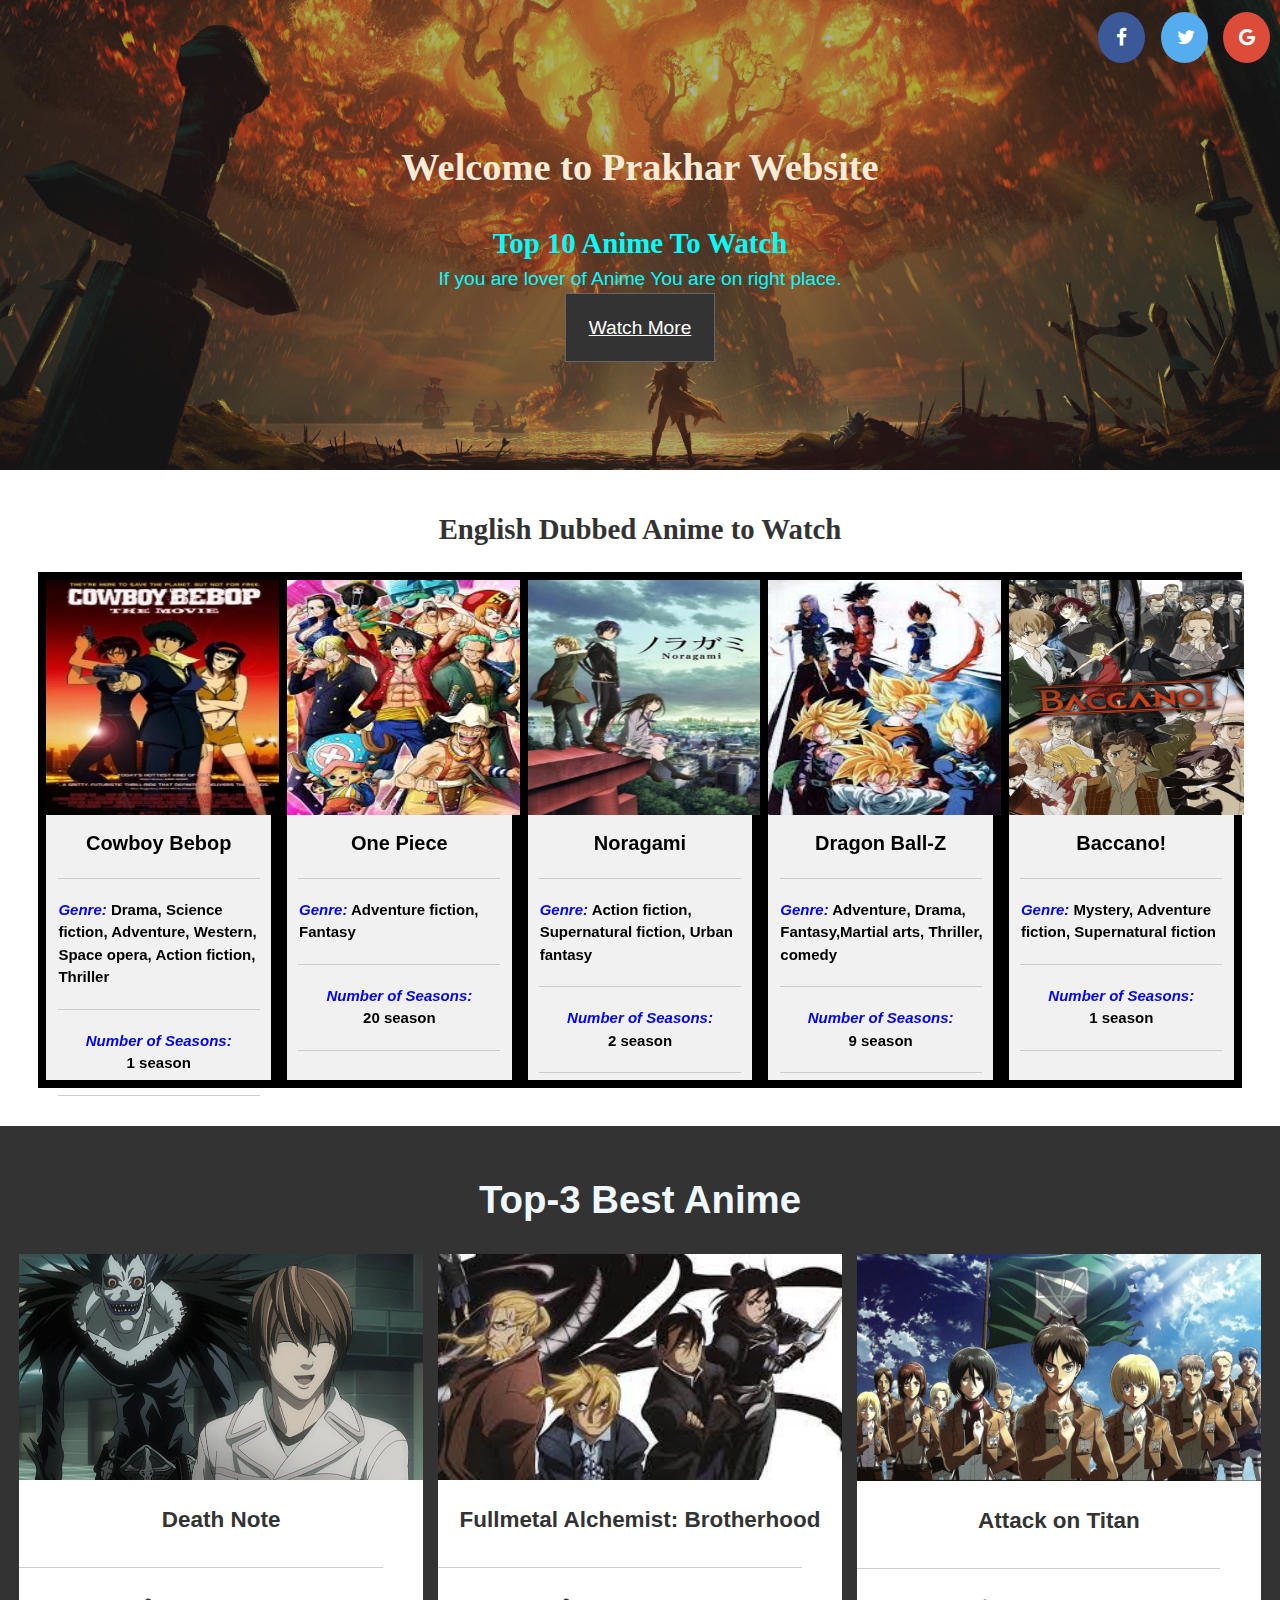
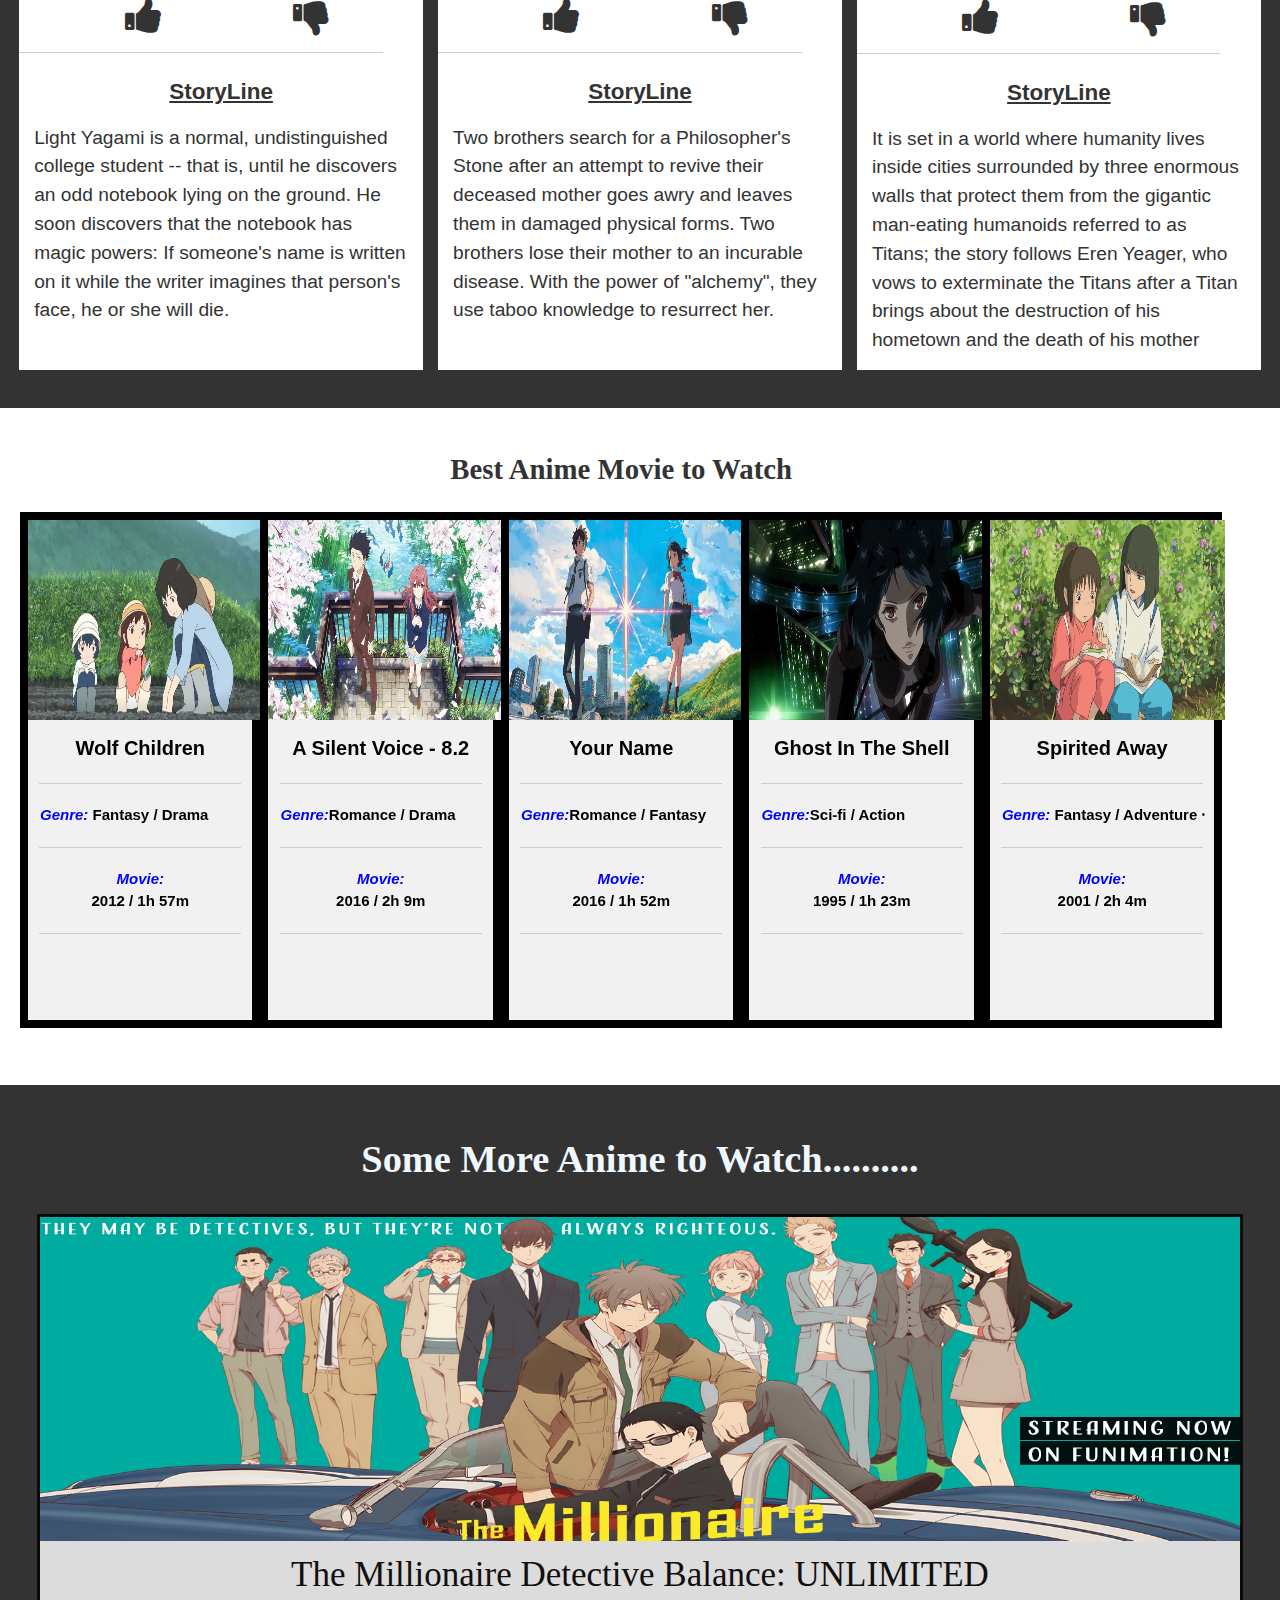
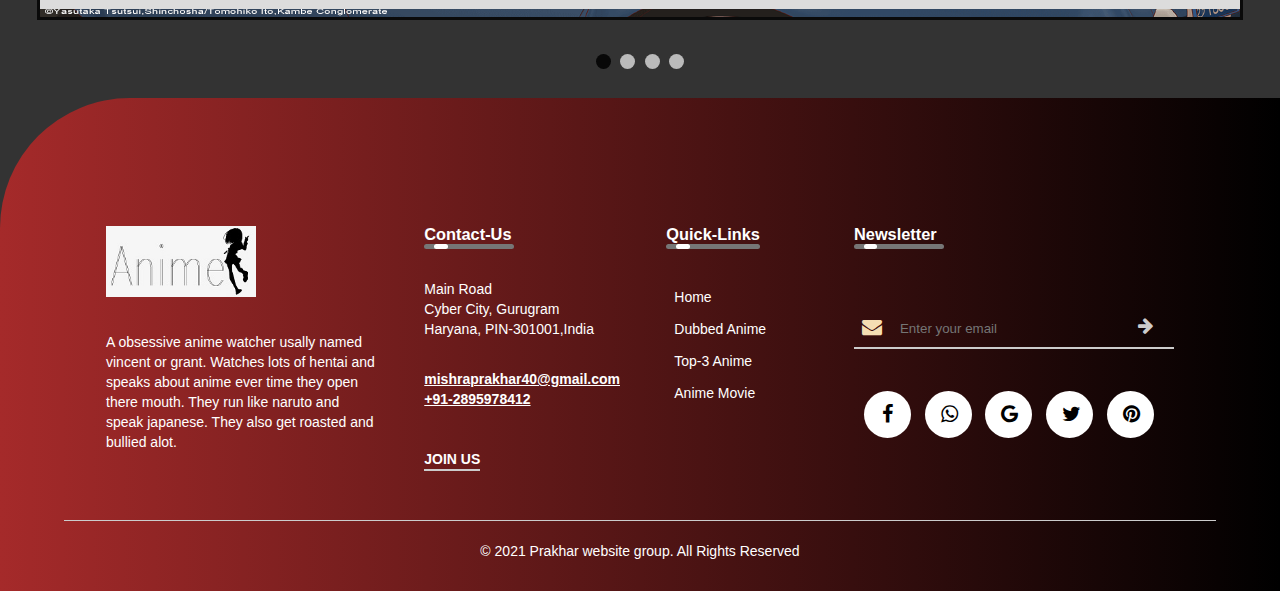
<file: index.html>
<!DOCTYPE html>
<html lang="en">
<head>
    <title>Anime</title>
    <link rel="stylesheet" href="stylep.css">
    <link rel="stylesheet" href="https://cdnjs.cloudflare.com/ajax/libs/font-awesome/4.7.0/css/font-awesome.min.css">
    <link rel="stylesheet" href="footer.css">
    
</head>
<body>
    <header id="header">
    
        <div class="bg"></div>
        <div id="social"><a href="https://www.facebook.com/" class="fa fa-facebook"></a>
            <a href="https://twitter.com/?lang=en" target="blank" class="fa fa-twitter"></a>
            <a href="https://www.google.co.in/" target="blank" class="fa fa-google"></a></div>

        <h1 class="content">Welcome to Prakhar Website </h1>
        <h2 style="font-family: cursive;color: aqua;">Top 10 Anime To Watch</h2>
        <p>If you are lover of Anime You are on right place.</p>
        <a class="btn" href="#section-d">Watch More</a>
    </header>   
    <main>
        <section id="section-a">
           <div class="content-wrap">
               <h2 class="content-title">
                    English Dubbed Anime to Watch
               </h2>
           </div>
           <div class="flex-container">
            <div class="flip-card">
                <div class="flip-card-inner">
               <div class="flip-card-front">
                   <img src="image/1-flex.jpg" class="mimage">
                   <h1>Cowboy Bebop</h1>
                   <hr>
                   <h2 class="english"><i style="color: blue;">Genre:</i> Drama, Science fiction, Adventure, Western, Space opera, Action fiction, Thriller</h2>
                   <hr>
                   <h2><i style="color: blue;">Number of Seasons:</i><br>1 season</h2><hr>
               </div>
               <div class="flip-card-back">
                <h1 style="color: black; text-decoration: double underline; ">StoryLine</h1>
                <p class="made">Cocky Spike Spiegel and the crew of his spaceship, Bebop, an intrepid band of bounty hunters, land on Mars in the year 2071 chasing an enormous cash reward. The four-person team, also including looming cyborg Jet Black, fearless Faye Valentine and tech expert Edward, are in search of ex-military officer Vincent. The former hero has become a biological terrorist with an arsenal of devastating nano-bots that he'll let loose on Alba City on the night before Halloween if his demands aren't met.                </p>
        
              </div>
            </div>
        </div>
        <div class="flip-card">
            <div class="flip-card-inner">
               <div class="flip-card-front">
                   <img src="image/2-flex.jpg" class="mimage">
                   <h1>One Piece </h1>
                   <hr>
                   <h2 class="english"><i style="color: blue;">Genre:</i> Adventure fiction, Fantasy </h2>
                   <hr>
                   <h2><i style="color: blue;">Number of Seasons:</i><br>20 season</h2><hr>
               </div>
               <div class="flip-card-back">
                <h1 style="color: black; text-decoration: double underline; ">StoryLine</h1>
                <p class="made">The series focuses on Monkey D. Luffy, a rubberized young man who, inspired by his childhood idol, the powerful pirate "Red Haired" Shanks, sets off on a journey from the East Blue Sea to find the mythical One Piece and proclaim himself the King of the Pirates.
                </p>
        
              </div>
            </div>
        </div>
        <div class="flip-card">
            <div class="flip-card-inner">
               <div class="flip-card-front">
                   <img src="image/3-flex.jpg" class="mimage">
                   <h1>Noragami </h1>
                   <hr>
                   <h2 class="english"><i style="color: blue;">Genre:</i> Action fiction, Supernatural fiction, Urban fantasy </h2>
                   <hr>
                   <h2><i style="color: blue;">Number of Seasons:</i><br>2 season</h2><hr>
                </div>
                   <div class="flip-card-back">
                    <h1 style="color: black; text-decoration: double underline; ">StoryLine</h1>
                    <p class="made">A minor god seeking to gain widespread worship teams up with a human girl he saved to gain fame, recognition and at least one shrine dedicated to him. A minor god seeking to gain widespread worship teams up with a human girl he saved to gain fame, recognition and at least one shrine dedicated to him.                </p>
            
                  </div>
    
                </div>
            
                </div>
                <div class="flip-card">
                    <div class="flip-card-inner">
               <div class="flip-card-front">
                   <img src="image/4-flex.jpg" class="mimage">
                   <h1>Dragon Ball-Z</h1>
                   <hr>
                   <h2 class="english"><i style="color: blue;">Genre:</i> Adventure, Drama, Fantasy,Martial arts, Thriller, comedy       </h2>
                   <hr>
                   <h2><i style="color: blue;">Number of Seasons:</i><br>9 season</h2><hr>
               </div>
               <div class="flip-card-back">
                <h1 style="color: black; text-decoration: double underline; ">StoryLine</h1>
                <p class="made">Cocky Spike Spiegel and the crew of his spaceship, Bebop, an intrepid band of bounty hunters, land on Mars in the year 2071 chasing an enormous cash reward. The four-person team, also including looming cyborg Jet Black, fearless Faye Valentine and tech expert Edward, are in search of ex-military officer Vincent. The former hero has become a biological terrorist with an arsenal of devastating nano-bots that he'll let loose on Alba City on the night before Halloween if his demands aren't met.                </p>
        
              </div>

            </div>
        
            </div>
            <div class="flip-card">
                <div class="flip-card-inner">

               <div class="flip-card-front">
                   <img src="image/5-flex.jpg" class="mimage">
                   <h1>Baccano! </h1>
                   <hr>
                   <h2 class="english"><i style="color: blue;">Genre:</i> Mystery, Adventure fiction, Supernatural fiction </h2>
                   <hr>
                   <h2><i style="color: blue;">Number of Seasons:</i><br>1 season</h2><hr>
               </div>
               <div class="flip-card-back">
                   <h1 style="color: black; text-decoration: double underline; ">StoryLine</h1>
                <p class="made">A crazy fantasy caper involving alchemists, immortals, gangsters, outlaws and an elixir of immortality, spread over several decades. In the year 1711, a group of alchemists are granted an elixir of immortality, with the stipulation that they must kill each other until there can be only one.                </p>
        
              </div>

            </div>
        
            </div>

           </div>

        </section>
        <section id="section-b">
            <h1>Top-3 Best Anime</h1>
            <ul>
                <li>
                    <div class="item">
                        <img src="image/11.jpg" alt="Not Responding">
                        <div class="card-content">
                            <h3 class="card-title" style="text-align: center;">Death Note </h3>
                            <hr style="margin:0;">
                            <span id="like1" onclick="like1()" class="m " >
                                <i class="fa fa-thumbs-up"></i>
                            </span>
                            <span id="dislike1" class="m " onclick="dislike1()" style="margin-left: 100px;" >
                                <i class="fa fa-thumbs-down"></i>
                            </span> 
                            <hr style="margin:0;">           
                            <h3 style="text-align: center; text-decoration: underline; margin-bottom: 0;">StoryLine</h3>                                               
                            <p  style="padding: 15px;">Light Yagami is a normal, undistinguished college student -- that is, until he discovers an odd notebook lying on the ground. He soon discovers that the notebook has magic powers: If someone's name is written on it while the writer imagines that person's face, he or she will die. 
                            </p>
                        </div>
                    </div>                    
                </li>

                <li>
                    <div class="item">
                        <img src="image/2.jpg" alt="Not Responding">
                        <div class="card-content">
                           
                            <h3 class="card-title" style="text-align: center;">Fullmetal Alchemist: Brotherhood</h3>
                            <hr style="margin:0;">
                            <span id="like2" onclick="like2()" class="m " >
                                <i class="fa fa-thumbs-up"></i>
                            </span>
                            <span id="dislike2"class="m " onclick="dislike2()" style="margin-left: 100px;" >
                                <i class="fa fa-thumbs-down"></i>
                            </span> 
                            <hr style="margin:0;">   
                            <h3 style="text-align: center; text-decoration: underline;margin-bottom: 0;">StoryLine</h3>                                                     
                            <p style="padding: 15px;">Two brothers search for a Philosopher's Stone after an attempt to revive their deceased mother goes awry and leaves them in damaged physical forms. Two brothers lose their mother to an incurable disease. With the power of "alchemy", they use taboo knowledge to resurrect her.</p>
                       
                        </div>
                    </div>

                </li>

                <li>
                    <div class="item">
                        <img src="image/attack on titan.jpeg" alt="Not Responding">
                        <div class="card-content">
                            <h3 class="card-title" style="text-align: center;">Attack on Titan </h3>
                            <hr style="margin:0;">
                            <span id="like3" onclick="like3()" class="m " >
                                <i class="fa fa-thumbs-up"></i>
                            </span>
                            <span id="dislike3"class="m " onclick="dislike3()" style="margin-left: 100px;" >
                                <i class="fa fa-thumbs-down"></i>
                            </span> 
                            <hr style="margin:0;">  
                            <h3 style="text-align: center; text-decoration: underline;margin-bottom: 0;">StoryLine</h3>                            
                            <p style="padding: 15px;">It is set in a world where humanity lives inside cities surrounded by three enormous walls that protect them from the gigantic man-eating humanoids referred to as Titans; the story follows Eren Yeager, who vows to exterminate the Titans after a Titan brings about the destruction of his hometown and the death of his mother</p>
                        
                        </div>
                    </div>                  
                </li>
            </ul>
        </section>
        <section id="section-c" style="padding-left: 20px;">
            <div class="content-wrap">
                <h2 class="content-title" style="padding-top: 40px;">
                     Best Anime Movie to Watch
                </h2>
            </div>
            <div class="flex-container">
                <div class="flip-card">
                    <div class="flip-card-inner">                
                <div class="flip-card-front">
                    <img style="height: 200px;"src="image/Wolf-Children.jpg" class="mimage">
                    <h1>Wolf Children</h1>
                    <hr>
                    <h2 class="english"><i style="color: blue;">Genre:</i> Fantasy / Drama    </h2>
                    <hr>
                    <h2><i style="color: blue;">Movie:</i><br>2012 / 1h 57m</h2><hr>
                </div>
                <div class="flip-card-back">
                    <h1 style="color: black; text-decoration: double underline; ">StoryLine</h1>
                    <p class="made"> Hana marries a wolf man and raises their two children alone after he dies. They move to the countryside and the children have adventures in the woods and at school.</p>
                
                  </div>
                </div>
                </div>
                <div class="flip-card">
                    <div class="flip-card-inner">                
                <div class="flip-card-front">
                    <img  style="height: 200px;" src="image/a-silent-voice.jpg" class="mimage">
                    <h1>A Silent Voice - 8.2</h1>
                    <hr>
                    <h2 class="english"><i style="color: blue;">Genre:</i>Romance / Drama </h2>
                    <hr>
                    <h2><i style="color: blue;">Movie:</i><br>2016 /  2h 9m</h2><hr>
                </div>
                <div class="flip-card-back">
                    <h1 style="color: black; text-decoration: double underline; ">StoryLine</h1>
                    <p class="made">When a grade school student with impaired hearing is bullied mercilessly, she transfers to another school. Years later, one of her former tormentors sets out to make amends.                    </p>
                
                  </div>
                </div>
                </div>
                <div class="flip-card">
                    <div class="flip-card-inner">                
                <div class="flip-card-front">
                    <img style="height: 200px;" src="image/Your-Name-feature.jpg" class="mimage">
                    <h1>Your Name </h1>
                    <hr>
                    <h2 class="english"><i style="color: blue;">Genre:</i>Romance / Fantasy </h2>
                    <hr>
                    <h2><i style="color: blue;">Movie:</i><br>2016 / 1h 52m</h2><hr>
                </div>
                <div class="flip-card-back">
                    <h1 style="color: black; text-decoration: double underline; ">StoryLine</h1>
                    <p class="made">Two teenagers share a profound, magical connection upon discovering they are swapping bodies. Things manage to become even more complicated when the boy and girl decide to meet in person.                    </p>
                
                  </div>
                </div>
                </div>
                <div class="flip-card">
                    <div class="flip-card-inner">                
                <div class="flip-card-front">
                    <img style="height: 200px;" src="image/ghost-in-the-shell-Cropped.jpg" class="mimage">
                    <h1>Ghost In The Shell </h1>
                    <hr>
                    <h2 class="english"><i style="color: blue;">Genre:</i>Sci-fi / Action     </h2>
                    <hr>
                    <h2><i style="color: blue;">Movie:</i><br>1995 /  1h 23m</h2><hr>
                </div>
                <div class="flip-card-back">
                    <h1 style="color: black; text-decoration: double underline; ">StoryLine</h1>
                    <p class="made">In this Japanese animation, cyborg federal agent Maj. Motoko Kusanagi (Mimi Woods) trails "The Puppet Master" (Abe Lasser), who illegally hacks into the computerized minds of cyborg-human hybrids. Her pursuit of a man who can modify the identity of strangers leaves Motoko pondering her own makeup and what life might be like if she had more human traits. With her partner (Richard George), she corners the hacker, but her curiosity about her identity sends the case in an unforeseen direction.                    </p>
                
                  </div>
                </div>
                </div>
                <div class="flip-card">
                    <div class="flip-card-inner">                
                <div class="flip-card-front">
                    <img style="height: 200px;" src="image/spiritedaway.jpg" class="mimage">
                    <h1>Spirited Away  </h1>
                    <hr>
                    <h2 class="english"><i style="color: blue;">Genre:</i> Fantasy / Adventure ‧ </h2>
                    <hr>
                    <h2><i style="color: blue;">Movie:</i><br>2001 /  2h 4m</h2><hr>

                </div>
                <div class="flip-card-back">
                    <h1 style="color: black; text-decoration: double underline; ">StoryLine</h1>
                    <p class="made">Ten-year-old Chihiro and her parents end up at an abandoned amusement park inhabited by supernatural beings. Soon, she learns that she must work to free her parents who have been turned into pigs.                    </p>
                
                  </div>
                </div>
                </div>

 
            </div>
        </section>
        <section id="section-d">
            <div style="font-family: cursive;">
                <h1>Some More Anime to Watch..........</h1>
            </div>
          
<div class="slideshow-container">

    <div class="mySlides fade">
      <img src="image/slide3.png" style="width:100%; height: 400px;">
      <div class="text">The Millionaire Detective Balance: UNLIMITED </div>
    </div>
    
    <div class="mySlides fade">
      <img src="image/slide2.jpg" style="width:100%; height: 400px;">
      <div class="text">B: The Beginning </div>
    </div>
    
    <div class="mySlides fade">
      
      <img src="image/tg.jpg" style="width:100% ; height: 400px;">
      <div class="text">Tokyo Ghoul </div>
    </div>
    <div class="mySlides fade">
      
        <img src="image/slide4.jpg" style="width:100% ; height: 400px;">
        <div class="text">Overlord </div>
    </div>    
    </div>
    <br>
    
    <div style="text-align:center">
      <span class="dot"></span> 
      <span class="dot"></span> 
      <span class="dot"></span> 
      <span class="dot"></span> 
    </div>
    
        </section>

        
    </main>
    
</body>
<footer id="f">
    <div class="row">
        <div  class="col">
            <img src="image/a.png" alt="logo" class="image">
            <p>A obsessive anime watcher usally named vincent or grant. Watches lots of hentai and speaks about anime ever time they open there mouth. They run like naruto and speak japanese. 
                They also get roasted and bullied alot.</p>
        </div>
        <div class="col">
            <h3>Contact-Us <div class="ok" style="width: 46%;"><div></div></div></h3>
            <p>Main Road</p>
            <p>Cyber City, Gurugram</p>
            <p>Haryana, PIN-301001,India</p>
            <h4 style=" margin:0;text-decoration: underline; margin-top: 30px;"><b>mishraprakhar40@gmail.com</b></h4>
            <h4 style="margin: 0; text-decoration: underline;text-align: left;"><b>+91-2895978412</b></h4>
            <h4 class="down">JOIN US</h4>
        </div>
        <div class="col">
            <h3>Quick-Links <div class="ok"><div></div></div></h3>
            <ul style="padding: 8px;text-align: left;">
                <li><a href="">Home</a></li>
                <li><a href="#section-a">Dubbed Anime</a></li>
                <li><a href="#section-b">Top-3 Anime</a></li>
                <li><a href="#section-c">Anime Movie</a></li>
            </ul>
            
            
            
            
        </div>
        <div class="col">
            <h3 style="margin-bottom: 40px;">Newsletter <div class="ok" style="width: 28%; text-align: left;"><div></div></h3>
            <form>
                <i class="fa fa-envelope" style="font-size:20px;color:wheat;padding-bottom: 0;padding-left: 8px;"></i>
                <input type="email" placeholder="Enter your email">
                <a href="sample.html" target="blank"><i class="fa fa-arrow-right"></i>
                </a>
            </form>
            <div class="social-links">
               <a href="https://www.facebook.com/" target="blank"><i class="fa fa-facebook-f" ></i></a>
                <a href="https://www.whatsapp.com/" target="blank"><i class="fa fa-whatsapp" ></i></a>
                <a href="https://www.google.co.in/" target="blank"><i class="fa fa-google"></i></a>
                <a href="https://twitter.com/" target="blank"><i class="fa fa-twitter"></i></a>
                <a href="https://in.pinterest.com/" target="blank"><i class="fa fa-pinterest"></i></a>
            </div>
        </div>
    </div>
    <hr>
    <p class="copyright"> © 2021 Prakhar website group. All Rights Reserved</p>
</footer>
<script src="javascript.js">
    showSlides();
</script>
</html>
</file>
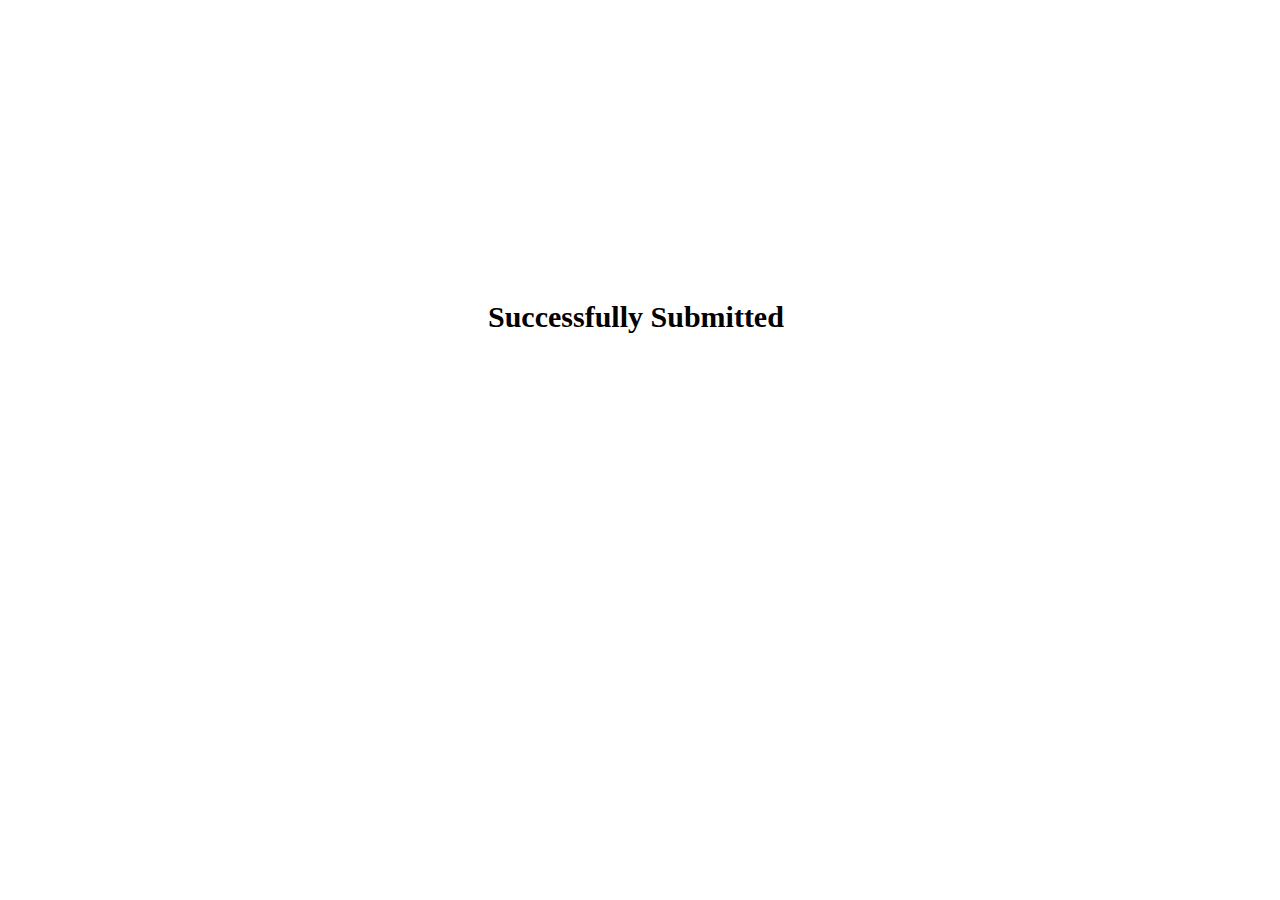
<file: sample.html>
<!DOCTYPE html>
<html lang="en">
<head>
    <meta charset="UTF-8">
    <meta http-equiv="X-UA-Compatible" content="IE=edge">
    <meta name="viewport" content="width=device-width, initial-scale=1.0">
    <title>Submit</title>

</head>
<body>
    <h1 style="font-family: cursive; font-size: 30px;margin: 300px 480px;"> Successfully Submitted</h1>
</body>
</html>
</file>
<file: stylep.css>
.bg{
    position: absolute;
    background-image: url("image/world-of-warcraft-battle-for-azeroth-10k-wallpaper-5760x1620_79.jpg");
    height: 500px;
    width: 100%;
    z-index:-1;
    opacity: 0.6;
    background-position: center;
    background-repeat: no-repeat;
    background-size: cover;
}
body{
    margin: 0%;
    font-family: Arial, Helvetica, sans-serif;
    background: #333;
    color: aliceblue;
    font-size: 1.2em;
    text-align: center;
    line-height: 1.5;

}
h2{
    margin: 0;
}
p{
    margin: 0;
    padding: 1em;
}
img{
    display: block;
    width: 100%;
    height: auto;
}
#header{
    text-align: center;
    min-height: 470px;
}
#header h1{
    padding-top: 50px;
    color:antiquewhite;
    font-family: cursive;
}
#header p{
    color: aqua;
    padding-left: 200px;
    padding-right: 200px;
    padding-bottom: 20px;
    text-align: center;
}
.btn{
    background-color: #333;
    color: white;
    border: 1px solid #666;
    padding: 1.2em;
    margin-top: 10px;
}
.btn:hover{
    background: #faf5f5;
    color: #333;
    cursor: pointer;
}
#section-a{
    
    background: white;
    color: #333;
    padding: 2em;
}
#section-b{
    display: grid;
    position: 2em;
    margin: 1em;
    
    
}
#section-b ul{
    list-style: none;
    margin: 0%;
    padding: 0;
    display: flex;
    justify-content: space-around;
    gap: 15px;
}
#section-b li{
    background: white;
    color: #333;
    width: 33%;
    margin-bottom: 1em;
    
}
#section-c{
    background-color: white;
    color: #333;
    padding: 0 3em 3em 3em;
}
#section-d{
    padding: 20px 10px 20px;
}
#footer{
    background: black;
    color: white;
    display: flex;
    justify-content: space-around;
    padding: 30px;
}   
#social{
    text-align: right;
}
.content-title{
    margin-bottom: 20px;
    font-family: cursive;
}
.fa {
    padding: 16px;
    width: 15px;
    text-align: center;
    text-decoration: none;
    border-radius:50%;
    margin-right: 10px;
    margin-top: 12px;
    
  }

  .fa:hover {
    opacity: 0.8;
  }
  .fa-facebook {
    background: #3B5998;
    color: white;
  }
  .fa-twitter {
    background: #55ACEE;
    color: white;
  }
  .fa-google {
    background: #dd4b39;
    color: white;
  }
  .flex-container {
    display: flex;
    flex-wrap: nowrap;
    flex-direction: row;
  }

  .flex-container  div {
    background-color: #f1f1f1;
    width: 100%;
    height: 500px;
    text-align: center;
    font-size: 10px;
  }
  .mimage{
      height: 235px;
      width: 235px;
  }
  .english{
      padding-left:12px;
      text-align: left;
  }

  
@media (max-width: 700px){
    
    #section-b ul{
        list-style: none;
        margin: 0%;
        padding: 0;
        display: block;
        justify-content: space-around;
    }
    
    #section-b li{
        background: white;
        color: #333;
        width: 100%;
        margin-bottom: 1em;
    }
    
    #section-d{
        display: block;
        justify-content: space-around;
    }
    #footer{
        background: black;
        color: white;
        display:block;
        justify-content: space-around;
        padding: 30px;
    }    
    #footer div:last-child{
        margin-top: 1em;
    }

    .flex-container {
        display: flex;
        flex-direction: column;
      }
}
</file>
<file: footer.css>
hr {
  width: 90%;
  border: 0;
  border-bottom: 1px solid #ccc;
  margin: 20px auto;
}
form {
  padding-bottom: 0;
  display: flex;
  align-items: end;
  padding-bottom: 10px;
  justify-content: space-between;
  border-bottom: 2px solid #ccc;
  margin-bottom: 30px;
}
form .fa {
  font-size: 18px;
  margin-right: 5px;
}
form input {
  width: 220px;
  background: transparent;
  color: #ccc;
  border: 0;
  outline: none;
}
form button {
  background: transparent;
  border: 0;
  outline: none;
  height: 48px;
  width: 45px;
  cursor: pointer;
}
form .fa-arrow-right {
  font-size: 18px;
  color: #ccc;
  padding-bottom: 0;
}
p {
  padding: 0;
  text-align: left;
}
footer {
  width: 100%;
  position: absolute;
  bottom: unset;
  background: linear-gradient(to right, brown, black);
  color: #fff;
  padding: 100px 0 30px;
  border-top-left-radius: 130px;
  font-size: 14px;
  line-height: 20px;
}
.row {
  width: 85%;
  margin: auto;
  display: flex;
  flex-wrap: wrap;
  align-items: flex-start;
  justify-content: space-between;
}
.col {
  flex-basis: 25%;
  padding: 10px;
}
.col:nth-child(2),
.col:nth-child(3) {
  flex-basis: 13%;
}
.image {
  width: 150px;
  margin-bottom: 35px;
  margin-top: 18px;
}
.down {
  width: fit-content;
  border-bottom: 2px solid #ccc;

  margin-top: 40px;
}
.social-links .fa {
  width: 15px;
  height: 15px;
  border-radius: 50%;
  text-align: center;
  line-height: 15px;
  font-size: 20px;
  color: #000;
  background: #fff;
  cursor: pointer;
}
.copyright {
  text-align: center;
}
ul li {
  list-style: none;
  margin-bottom: 12px;
}
ul li a {
  text-decoration: none;
  color: #fff;
  cursor: pointer;
}
.ok {
  width: 66%;
  height: 5px;
  background: #767676;
  border-radius: 3px;
  top: 25px;
  left: 0;
  overflow: hidden;
}
.ok div {
  width: 15%;
  height: 100%;
  background: #fff;
  border-radius: 3px;
  top: 0;
  position: relative;
  left: 10px;
  animation: moving 3s linear infinite;
}
h3 {
  text-align: left;
  margin-bottom: 30px;
}
@keyframes moving {
  0% {
    left: -20px;
  }
  100% {
    left: 100%;
  }
}
.made{
    font-size: 15px;
    color: black;
    font-family: cursive;
    padding: 10px;
}
.flip-card {
  background-color: transparent;
  width: 100%;
  height: 100%;
  perspective: 1000px; 
  border: 8px solid black;
}

.flip-card-inner {
  position: relative;
  width: 100%;
  height: 100%;
  text-align: center;
  transition: transform 0.8s;
  transform-style: preserve-3d;
}

.flip-card:hover .flip-card-inner {
  transform: rotateY(180deg);
}

.flip-card-front,
.flip-card-back {
  position: absolute;
  width: 100%;
  height: 100%;
  -webkit-backface-visibility: hidden; 
  backface-visibility: hidden;
}

.flip-card-front {
  background-color: #bbb;
  color: black;
}

.flip-card-back {
  background-color: dodgerblue;
  color: white;
  transform: rotateY(180deg);
}
.m{
  font-size: 40px;
}
.mySlides {
  display: none;
}

.slideshow-container {
  max-width: 1200px;
  position: relative;
  margin: auto;
  border: 3px solid rgb(10, 10, 10);
}

.text {
  color: #110f0f;
  font-size: 35px;
  background: gainsboro;
  font-family: cursive;
  padding: 8px 12px;
  position: absolute;
  bottom: 8px;
  width: 98%;
  text-align: center;
}

.numbertext {
  color: #f2f2f2;
  font-size: 12px;
  padding: 8px 12px;
  position: absolute;
  top: 0;
}

.dot {
  height: 15px;
  width: 15px;
  margin: 0 2px;
  background-color: #bbb;
  border-radius: 50%;
  display: inline-block;
  transition: background-color 0.6s ease;
}

.active {
  background-color: #080808;
}

.fade {
  animation-name: fade;
  animation-duration: 1.5s;
}


@keyframes fade {
  from {
    opacity: 0;
  } 
  to {
    opacity: 1
  }
}
@media only screen and (max-width: 300px) {
  .text {
    font-size: 11px;
  }
}

@media (max-width: 700px) {
  footer {
    bottom: unset;
  }
  .col {
    flex-basis: 100%;
  }

  .col:nth-child(2),
  .col:nth-child(3) {
    flex-basis: 100%;
  }
}
</file>
